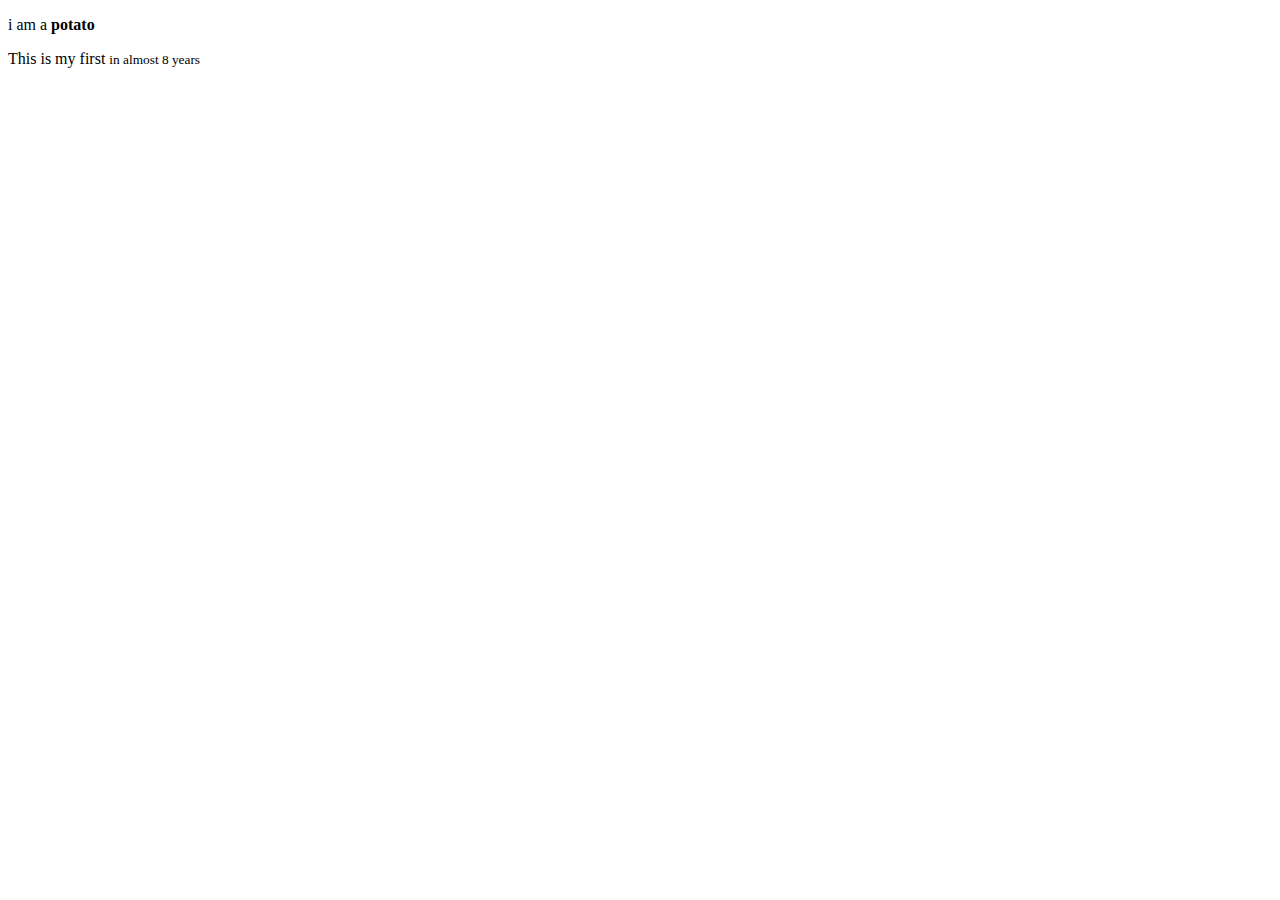
<file: index.html>
<!DOCTYPE html>
<html>
<head>
    <title>Learning HTML</title>
</head>
<body>

    <p>i am a <strong>potato </strong> </p>
    <p>This is my first <small> in almost 8 years</p>

</body>



</html>
</file>
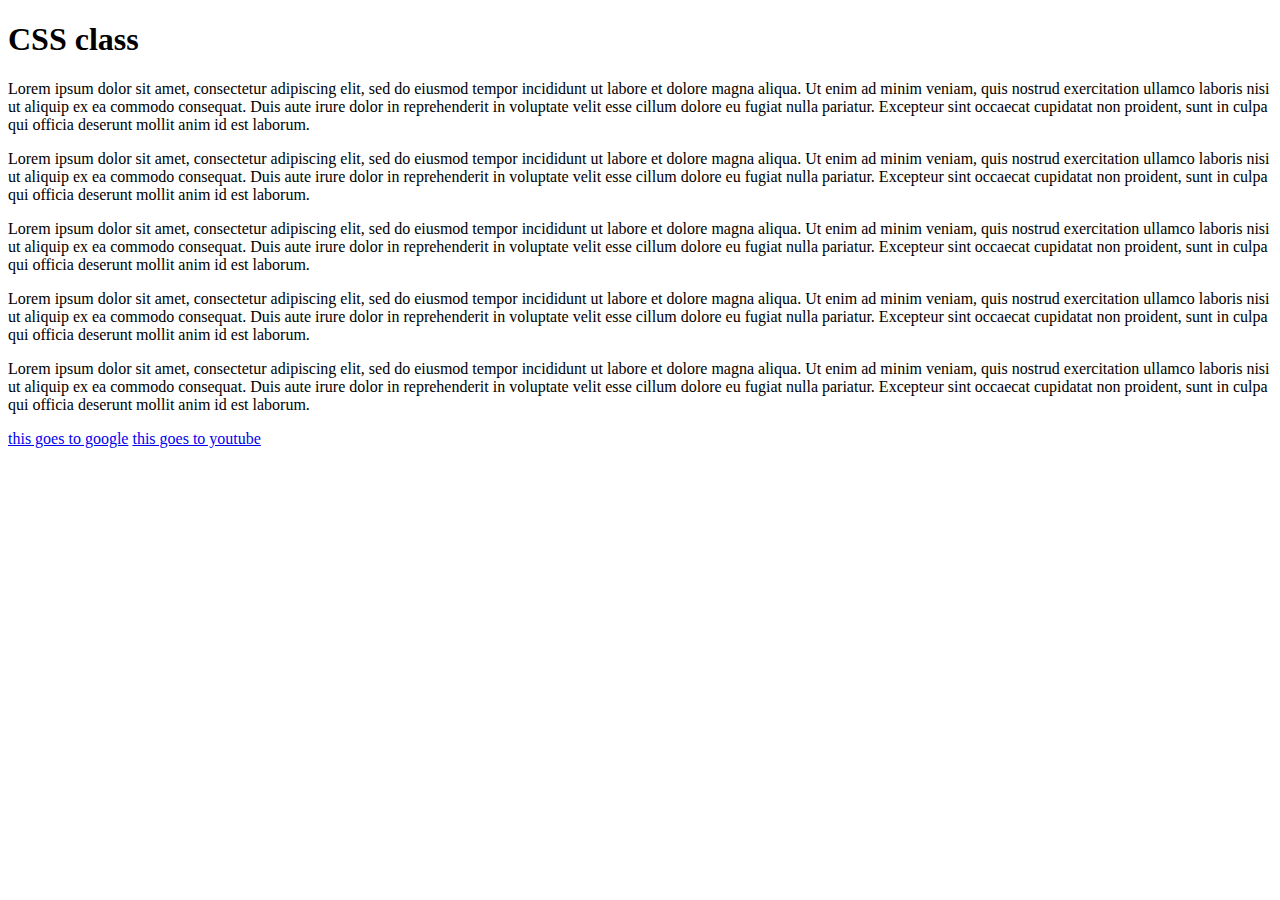
<file: classesandselectors.html>
<!DOCTYPE html>
<html>
<head>
   <link rel="stylesheet" href="classesandselectors.css">
    <title>Learning CSS</title>
</head>
<body>

    <h1> CSS class </h1>

    <p>
        Lorem ipsum dolor sit amet, consectetur adipiscing elit, sed do eiusmod tempor incididunt ut labore et dolore magna aliqua. Ut enim ad minim veniam, quis nostrud exercitation ullamco laboris nisi ut aliquip ex ea commodo consequat. Duis aute irure dolor in reprehenderit in voluptate velit esse cillum dolore eu fugiat nulla pariatur. Excepteur sint occaecat cupidatat non proident, sunt in culpa qui officia deserunt mollit anim id est laborum.
    </p>
<div id = "content">
        <p class = "form">
            Lorem ipsum dolor sit amet, consectetur adipiscing elit, sed do eiusmod tempor incididunt ut labore et dolore magna aliqua. Ut enim ad minim veniam, quis nostrud exercitation ullamco laboris nisi ut aliquip ex ea commodo consequat. Duis aute irure dolor in reprehenderit in voluptate velit esse cillum dolore eu fugiat nulla pariatur. Excepteur sint occaecat cupidatat non proident, sunt in culpa qui officia deserunt mollit anim id est laborum.
        </p>

        <p class = "para1">
            Lorem ipsum dolor sit amet, consectetur adipiscing elit, sed do eiusmod tempor incididunt ut labore et dolore magna aliqua. Ut enim ad minim veniam, quis nostrud exercitation ullamco laboris nisi ut aliquip ex ea commodo consequat. Duis aute irure dolor in reprehenderit in voluptate velit esse cillum dolore eu fugiat nulla pariatur. Excepteur sint occaecat cupidatat non proident, sunt in culpa qui officia deserunt mollit anim id est laborum.
        </p>

        <p class = "para1 form">
            Lorem ipsum dolor sit amet, consectetur adipiscing elit, sed do eiusmod tempor incididunt ut labore et dolore magna aliqua. Ut enim ad minim veniam, quis nostrud exercitation ullamco laboris nisi ut aliquip ex ea commodo consequat. Duis aute irure dolor in reprehenderit in voluptate velit esse cillum dolore eu fugiat nulla pariatur. Excepteur sint occaecat cupidatat non proident, sunt in culpa qui officia deserunt mollit anim id est laborum.
        </p>
        
</div>

<div class ="para1">
    <p>
        Lorem ipsum dolor sit amet, consectetur adipiscing elit, sed do eiusmod tempor incididunt ut labore et dolore magna aliqua. Ut enim ad minim veniam, quis nostrud exercitation ullamco laboris nisi ut aliquip ex ea commodo consequat. Duis aute irure dolor in reprehenderit in voluptate velit esse cillum dolore eu fugiat nulla pariatur. Excepteur sint occaecat cupidatat non proident, sunt in culpa qui officia deserunt mollit anim id est laborum.
    </p>
</div>
    
<a href = "www.google.com">this goes to google</a>
<a href = "www.youtube.com">this goes to youtube</a>

</body>
</html>
</file>
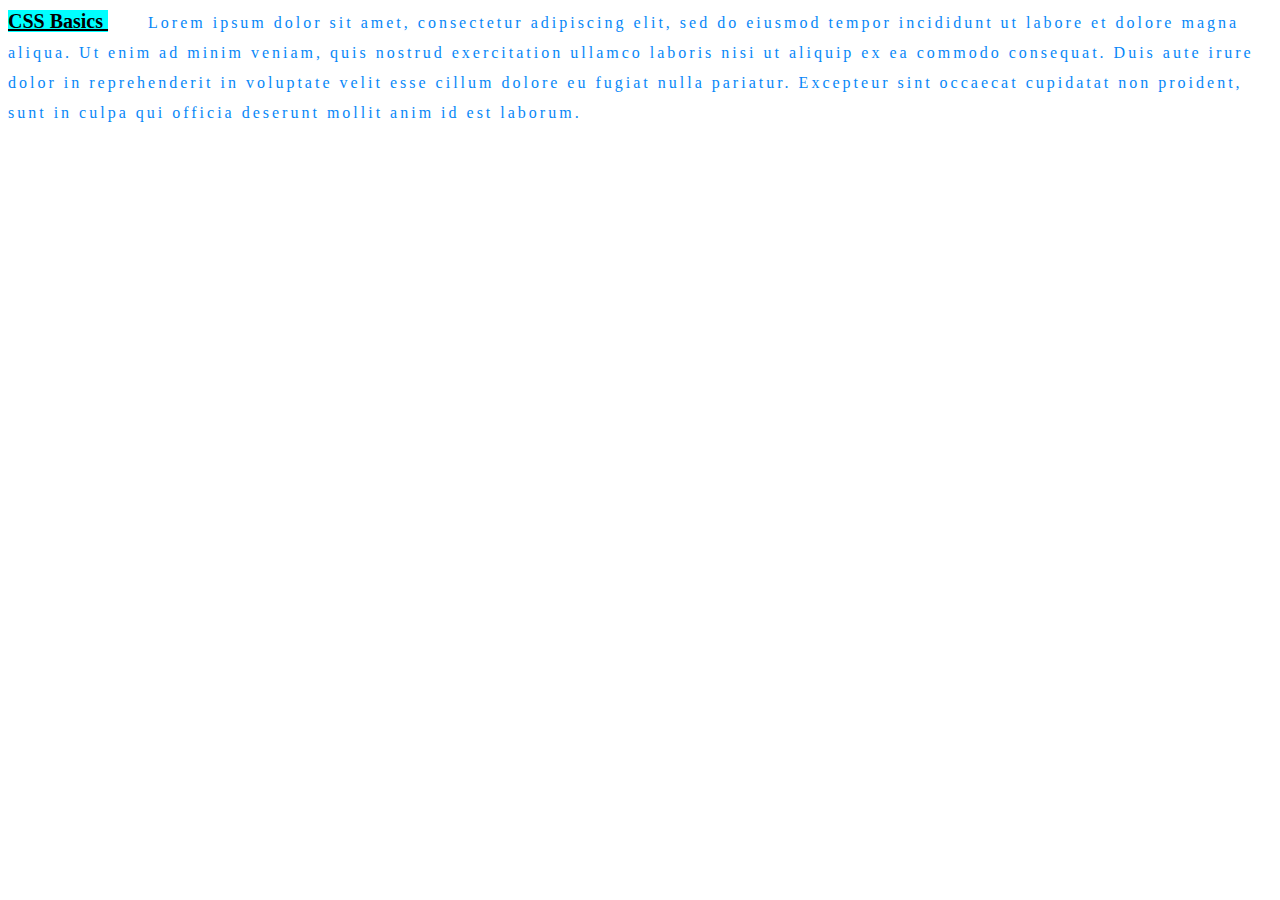
<file: CSSabout.html>
<!--
    Cascading style sheets
        style sheet - list of css rules and rule sets
            made up of selectors (inside curly braces) and declarations (commands or like stylistic things).
        can use external files for styling. 

-->

<!DOCTYPE html>
<html>
<head>
    <link rel="stylesheet" href="styles.css">
    <title>Learning CSS</title>
</head>
<body>
     <h1> CSS Basics </h1>

    <p>
        Lorem ipsum dolor sit amet, consectetur adipiscing elit, sed do eiusmod tempor incididunt ut labore et dolore magna aliqua. Ut enim ad minim veniam, quis nostrud exercitation ullamco laboris nisi ut aliquip ex ea commodo consequat. Duis aute irure dolor in reprehenderit in voluptate velit esse cillum dolore eu fugiat nulla pariatur. Excepteur sint occaecat cupidatat non proident, sunt in culpa qui officia deserunt mollit anim id est laborum.
    </p>



</body>
</html>
</file>
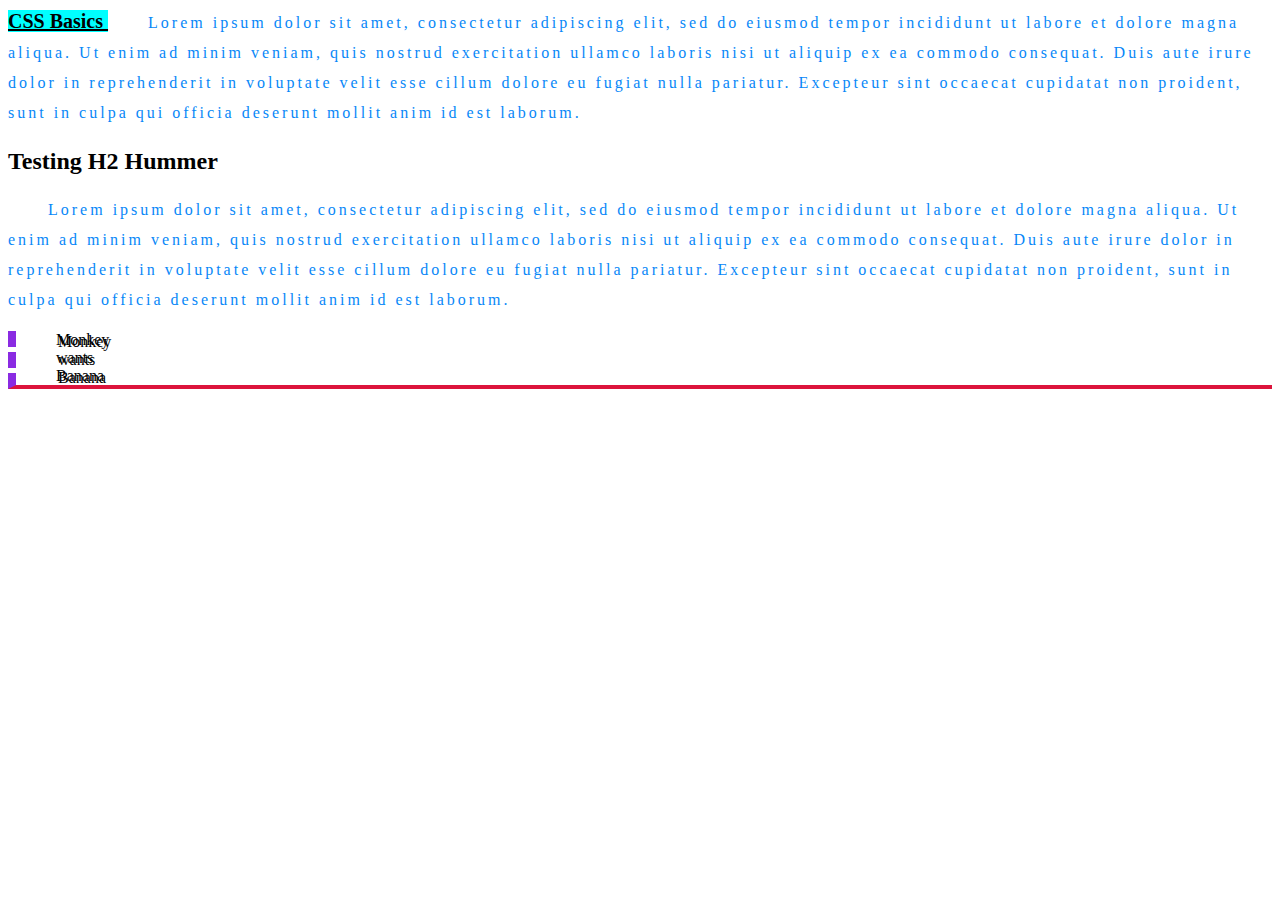
<file: Csspractice.html>
<!--
    Cascading style sheets
        style sheet - list of css rules and rule sets
            made up of selectors (inside curly braces) and declarations (commands or like stylistic things).
        can use external files for styling. 

-->

<!DOCTYPE html>
<html>
<head>
   <link rel="stylesheet" href="styles.css">
    <title>Learning CSS</title>
</head>
<body>

    <h1> CSS Basics </h1>

    <p>
        Lorem ipsum dolor sit amet, consectetur adipiscing elit, sed do eiusmod tempor incididunt ut labore et dolore magna aliqua. Ut enim ad minim veniam, quis nostrud exercitation ullamco laboris nisi ut aliquip ex ea commodo consequat. Duis aute irure dolor in reprehenderit in voluptate velit esse cillum dolore eu fugiat nulla pariatur. Excepteur sint occaecat cupidatat non proident, sunt in culpa qui officia deserunt mollit anim id est laborum.
    </p>
<div>
    <h2> Testing H2 Hummer</h2>
        <p>
            Lorem ipsum dolor sit amet, consectetur adipiscing elit, sed do eiusmod tempor incididunt ut labore et dolore magna aliqua. Ut enim ad minim veniam, quis nostrud exercitation ullamco laboris nisi ut aliquip ex ea commodo consequat. Duis aute irure dolor in reprehenderit in voluptate velit esse cillum dolore eu fugiat nulla pariatur. Excepteur sint occaecat cupidatat non proident, sunt in culpa qui officia deserunt mollit anim id est laborum.
        </p>

        <ul>
            <li>Monkey</li>
            <li>wants</li>
            <li>Banana</li>
        </ul>
</div>
    

</body>
</html>
</file>
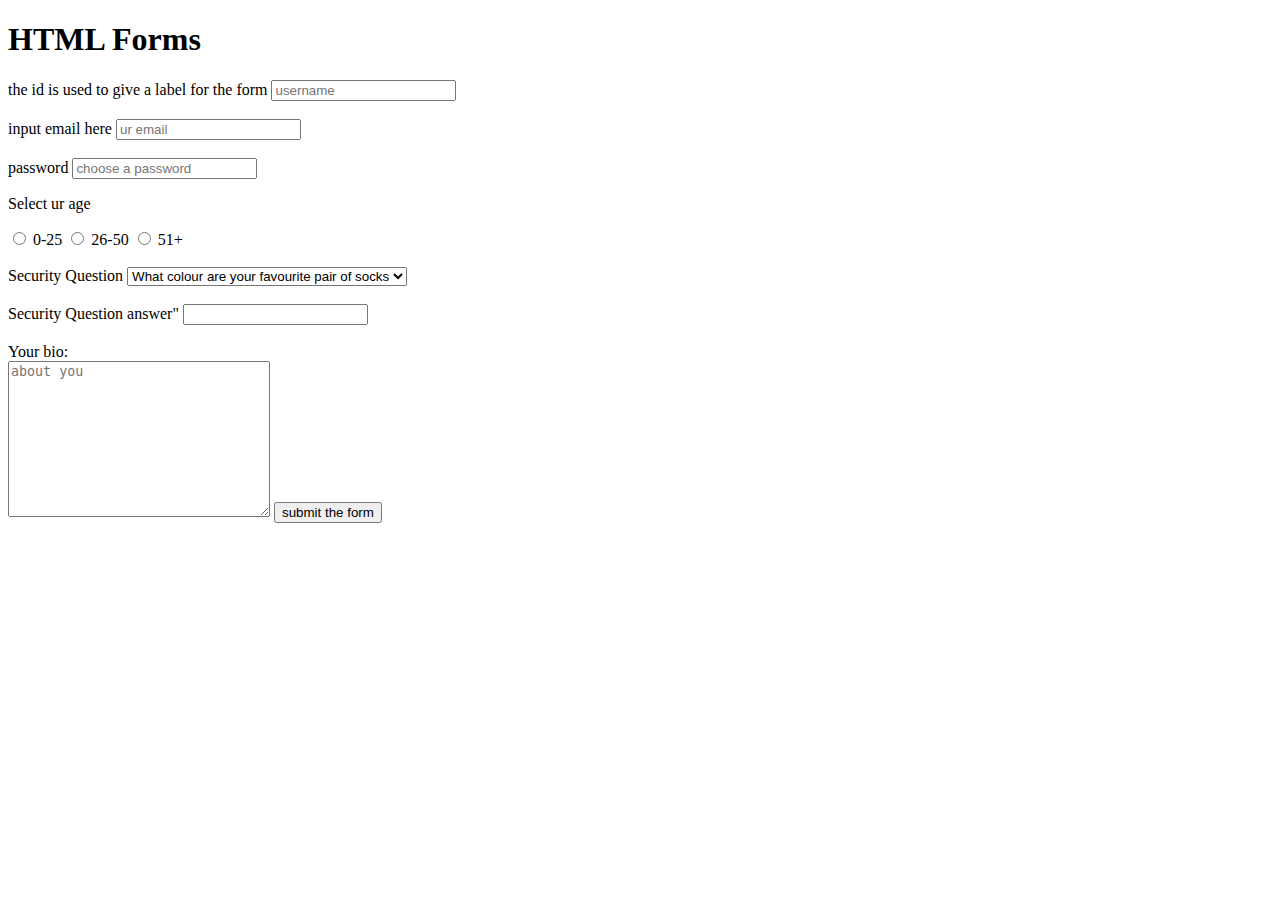
<file: formpractice.html>
<!DOCTYPE html>
<html>
<head>
    <title>Learning HTML</title>
</head>
<body>

    <h1>HTML Forms</h1>


    <form>
        <label for = "username">the id is used to give a label for the form</label>
        <input type= "text" id ="username" name="username" placeholder ="username"> <!--No other element on the page can have an ID of username, or whatever tag u use. Its an identifier type thing to do other things to later-->
            
            <br><br>

        <label for = "email">input email here</label>
        <input type = "email" id = "email" name = "email" placeholder ="ur email">
            
            <br><br>

        <label for = "password">password</label>
        <input type = "password" name = "password" placeholder ="choose a password"> 
    
        <p> Select ur age</p>

            <input type = "radio" name = "age" value = "0-25" id = "option1">
            <label for = "option1">0-25</label>

            <input type = "radio" name = "age" value = "26-50" id = "option2"> <!--The value tag isnt really necessary for the code to run on the frontend. It just makes it so that a backend developer can access the code a lot easier and play with stuff-->
            <label for = "option2">26-50</label>

            <input type = "radio" name = "age" value = "51+" id = "option3">
            <label for = "option1">51+</label>

        <br>
        <br>

        <label for="">Security Question</label>
        <select name = "question" id = "question">
            <option value="q1">What colour are your favourite pair of socks</option>
            <option value="q2">What is ur best security question</option>
            <option value="q3">What is ur best vegetable</option>
            
        </select>
        <br>
        <br>

        <label for = "answer">Security Question answer"</label>
        <input type = "text" name = "answer" id = "answerbox">

        <br><br>

        <label for = "bio">Your bio:</label><br>
        <textarea name = "bio" id = "bio" cols = "30" rows = "10" placeholder="about you"></textarea>

        <input type = "submit" value = "submit the form">
    </form>

</body>



</html>
</file>
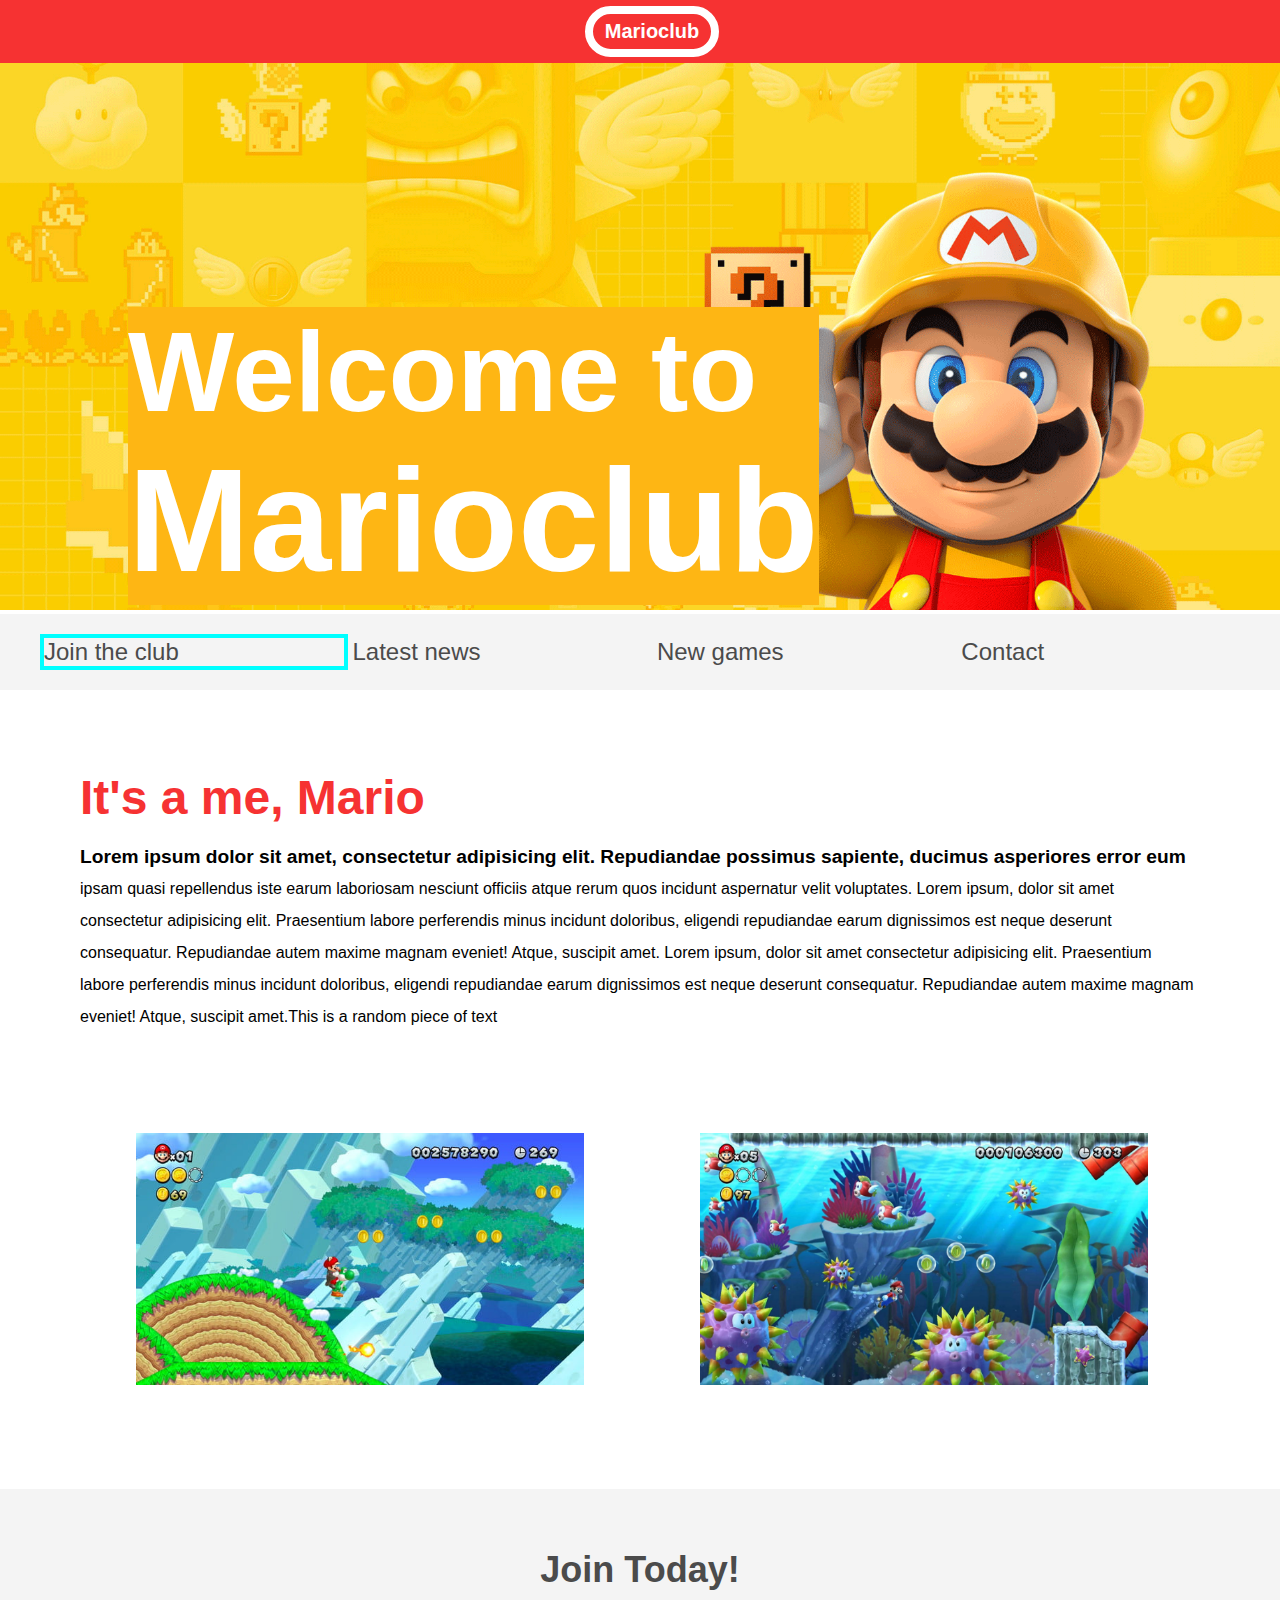
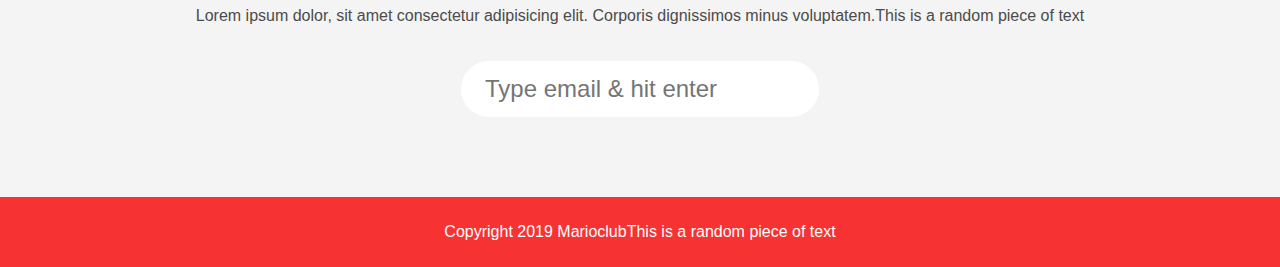
<file: Marioclub.html>
<!DOCTYPE html>
<html>
<head>
  <meta name="viewport" content="width=device-width, initial-scale=1.0"> <!-- Viewport Meta tag. Tells the browser at what width the viewport in browser should be --->
        <!-- Name of meta tag ---- width of viewport is determined by the device width, therefore the larger site doesnt stay that size for a tiny viewport --- scale makes sure of the zoom -->
  <!--When designing a website, use a mobile first approach, which means that you code a website for mobile devices and then scale up the size and complexity for a larger screen.-->
  
  
  <link rel="stylesheet" href="Marioclub.css">
  <title>Marioclub</title>
</head>
<body>
  <header>
    <h1>Marioclub</h1>
  </header>

  <section class="banner">

    <img src="banner.png" alt="marioclub welcome banner">
    
    <div class="welcome">
      <h2>Welcome to <br><span>Marioclub</span></h2>
    </div>

  </section>

  <nav class="main-nav">

    <ul>
      <li><a href="/join.html" class="join">Join the club</a></li>
      <li><a href="/news.html">Latest news</a></li>
      <li><a href="/games.html">New games</a></li>
      <li><a href="/contact.html">Contact</a></li>
    </ul>

  </nav>
  <main>

    <article>
      <h2>It's a me, Mario</h2>
      <p>Lorem ipsum dolor sit amet, consectetur adipisicing elit. Repudiandae possimus sapiente, ducimus asperiores error eum ipsam quasi repellendus iste earum laboriosam nesciunt officiis atque rerum quos incidunt aspernatur velit voluptates. Lorem ipsum, dolor sit amet consectetur adipisicing elit. Praesentium labore perferendis minus incidunt doloribus, eligendi repudiandae earum dignissimos est neque deserunt consequatur. Repudiandae autem maxime magnam eveniet! Atque, suscipit amet. Lorem ipsum, dolor sit amet consectetur adipisicing elit. Praesentium labore perferendis minus incidunt doloribus, eligendi repudiandae earum dignissimos est neque deserunt consequatur. Repudiandae autem maxime magnam eveniet! Atque, suscipit amet.</p>
    </article>

    <ul class="images">
      <li><img src="thumb-1.png" alt="mario thumbnail 1"></li>
      <li><img src="thumb-2.png" alt="mario thumbnail 2"></li>
    </ul>

  </main>

  <section class="join">
    <h2>Join Today!</h2>
    <p>Lorem ipsum dolor, sit amet consectetur adipisicing elit. Corporis dignissimos minus voluptatem.</p>
    <form>
      <input type="email" name="email" placeholder="Type email & hit enter" required>
    </form>
  </section>

  <footer>
    <p class="copyright">Copyright 2019 Marioclub</p>
  </footer>

</body>
</html>
</file>
<file: classesandselectors.css>
/* Classes are used to differentiate between elements.
/* p.para1 { /*Looks for any p tags with the class para1 and applies the formatting to them*/
    color: lightgreen;
}
/*
p.form  {
    color:lightpink;
}
p.para1.form {

    color:blueviolet
    border: 1px dashed orange;
}
p .para1.form { /*This is a descendant selector because of the space. Browser looks inside the p tag and finds any children elements with the classes para1 and form and styles them accordingly. */

    color:blueviolet
    border: 1px dashed orange;
}

#content {  /*Selects and formats anything with the id "content". Can put a tag before the # to be extra specific but it doesnt matter since the id is specific to a single tag. */
    background-color: peru;
    padding: 20px;
}  */

/* a[href] { /*Attribute selector. Chooses the tag, a with an attribute of href and formats accordingly. can be used with other tags.*/
    /* background-color: rebeccapurple;
} */

a[href= "www.google.com"]{
    background-color: rebeccapurple;
}
/*Equals sign can be changed to different operators to do different tasks
    *= Value is included somewhere inside. a[href *= "google] would include any tag with an attribute that has the word google in it
    $= Chooses value is at the end. For example if it was a[href *= ".com"], any tag with an attribute ending in dot com would be chosen. */

p {
    border: inherit; /*recall inheritive properties. Let us just say that there is a p tag within a div tag. The div has a set of styles applied to it. Let us just say a border and margins. the border and margins will apply to all the p tags in the div tags as if it were one block. By putting the inherit command, each individual paragraph inherits the border and margins that were otherwise only being applied to div block. 
    margin: inherit;
}
</file>
<file: styles.css>
h1{
    color: rgb(0, 0, 0);
    background-color: aqua;
    font-size: 20px;
    text-decoration: underline;
    font-family: Palatino;
    text-align: center;
    display: inline; /*Makes this block element inline. can be used to do the opposite*/
}
p{
    color: rgb(7, 135, 248);
    text-align: right;
    line-height: 30px;
    letter-spacing: 3px;
    column-count: 3;
    column-gap: 60px;
    display: inline;
    margin-left: 20px;
    padding: 20px;
}

ul{
    /* border-width: 4px;
    border-style: solid;
    border-color: crimson; */
    /* border: 4px solid crimson; /*shorthand */
    border-bottom: 4px solid crimson;
    border-left: 8px dashed blueviolet; 
}

li{
    list-style-type: none;
    text-shadow: 2px 2px rgb(0, 0, 0); /*text-shadow: offsetleft offsetupordown color; */
}

/*Inline elements
    DOnt take up more space than their content needs. like the strong, img, em, a tags
Block elements
    Take up the whole width of the page and start on a new line
        div, p, h2, h3, li and more
</file>
<file: Marioclub.css>
/*Pseudo classes - Style elements to target something when its in a particular state.
:hover :focus :first-child

Change something when you hover something or whatnot*/


body, ul, li, h1, h2, h3, a {
    margin: 0;
    padding: 0;
    font-family: arial;
}

header {
    position: fixed;
    top: 0;
    left: 0;
    font-size: 10px;
    width: 100%;
    background-color: #F63232;
    z-index: 1; 
    padding: 6px 12px;
    text-align: center;

}

header h1{
    color: white;
    border: 8px solid white;
    padding: 6px 12px; /*First value for padding is top and bottom, second one is left and right */
    display: inline-block;
    border-radius: 36px;
}

.banner {
    position: relative;
} 

.banner img {
    width: 100%; /*Makes the width 100% of viewport */
}

.banner .welcome {
    font-size: 75px;
    background-color: #FEB614;
    color: white;
    position: absolute; 
    top: 50%; 
    left: 10%;
}

.banner h2 span {
    font-size: 1.3em;  /*em takes the value of the inherited size and adds the multiplier; */
}

nav {
    background-color: #F4F4F4;
    padding: 20px;
    position: sticky;
    top: 60px;   
   
}
nav ul{
    white-space: nowrap; /*Makes sure that the whitespace is autoset meaning that the contact link wont go to new line. */
    max-width: 1200px;
    margin: 0 auto; 
}
nav li {
    display: inline-block;
    width: 25%; 
    font-size: 24px;
    
}

nav li a {
    text-decoration: none;
    color: #4B4B4B; 
}

nav li a .join {
    color: #F63232;
}

main {
    max-width: 100%; /*Say browser is 2000px wide, then the main block will have a width of 1200px, but however if it was 800px, then the main tag would have a width of 100%. */
    width: 1200px; 
    margin: 80px auto; 
    padding: 0 40px;
    box-sizing: border-box; /*box sizing changes the way CSS calculates the size of an object. border-box tells the browser to account for nay border and padding in the values for the width and height. */
}

article h2 {
    color: #F63232;
    font-size: 48px;
}

article p {
    line-height: 2em;

}
 
.images {
    text-align: center;
    margin: 80px 0;
    white-space: nowrap;
}

.images li {
    display: inline-block;
    width: 40%;
    margin: 20px 5%; 
}

.images li img {
    max-width: 100%; /*We have set the parent to be 40% width of the block. Therefore the max width of the image tags become 40% of the browser width by inheritance */
}

section.join {
    background-color: #F4F4F4;
    text-align: center;
    padding: 60px 20px;
    color: #4B4B4B; 
}

.join h2 {
    font-size: 36px;
}

form input {
    margin: 20px 0;
    padding: 10px 20px;
    font-size: 24px;
    border-radius: 28px;
    border: 4px solid white; 
}

footer {
    background: #F63232;
    color: white;
    padding: 10px;
    text-align: center;
}

/*Pseudo classes */

nav li a:hover {
    color: #F63232;
    background-color: cyan;
}

.images li:hover {
    position: relative;
    top: -30px; 
}

form input:focus {
    border: 4px dashed #4b4b4b; 
}

form input:valid {
    border: 4px solid #71d300;
}

nav li:first-child {
    border: 4px solid cyan;
}
article p::first-line {
    font-weight: bold;
    font-size: 1.2em;
}

section .join p::first-letter {
    font-weight: bold; 
    font-size: 3em;
}

p::selection {
    background-color: #F63232;
}

p::after {
    content: 'This is a random piece of text';
}

/*Responsive Styles - Can make media queries to change styles for certain viewports. */ 

/*Media Query format - @media screen and (condition) - Screen can prolly be replaced with some other stuff depending on the condition. But screen is used in the tutorial to make a responsive website that works with all sized devices */
@media screen and (max-width: 990px) {

    /*Add styles here */
    .banner .welcome h2 {
        font-size: 55px;
    }


    nav li {
        font-size: 12px; 
        font-weight: bold;
    }
}
@media screen and (max-width: 700px) {

    .banner .welcome br {
        display: none;
    }
    .banner .welcome {
        text-align: center;
        position: relative; 
        left: 0px; 

    }
     
    .banner .welcome h2 {
        font-size: 35px;
    }

    .banner .welcome span {
        font-size: 1em;
    }

}

@media screen and (max-width: 650px) {

    .images li {

        width: 100%;
        margin: 20px auto; 
        display: block; 

    }

}

@media screen and (max-width: 400px) {

    .banner .welcome h2 {
        font-size: 18px;

    }

}
</file>
